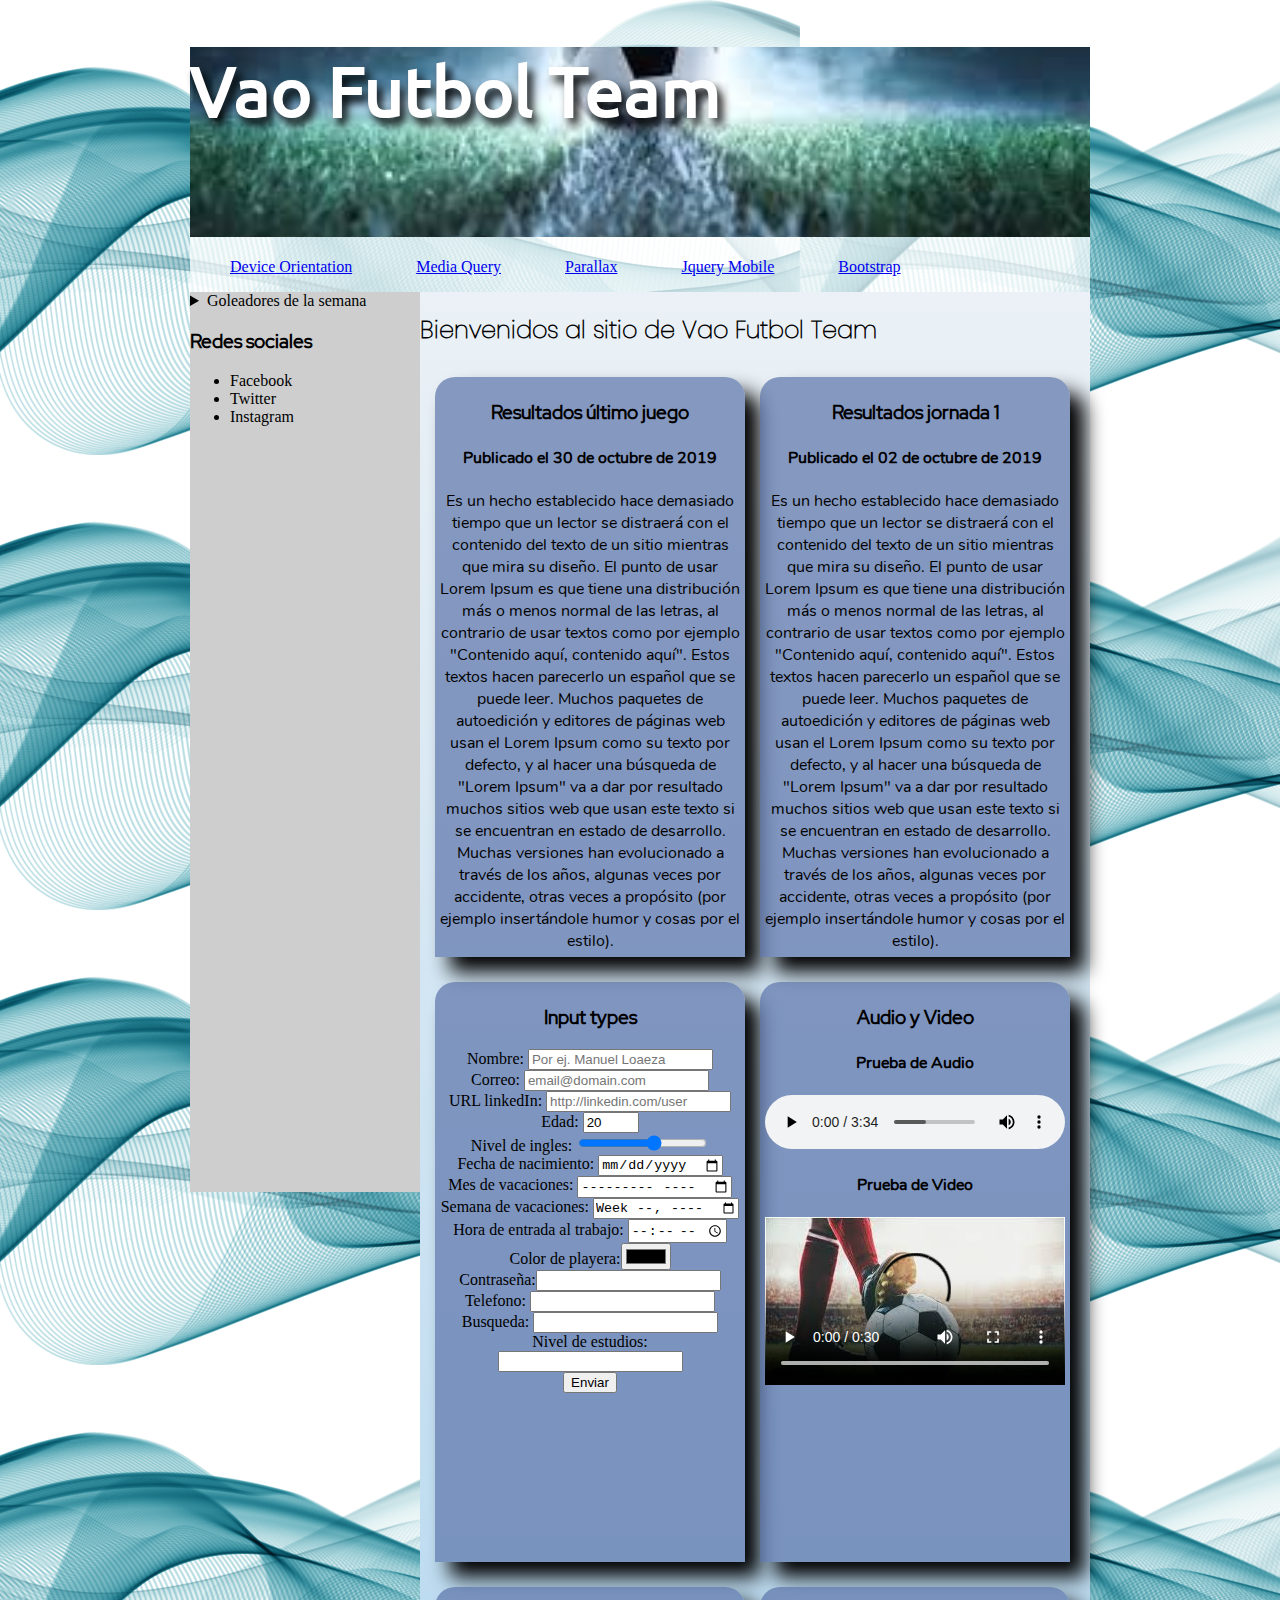
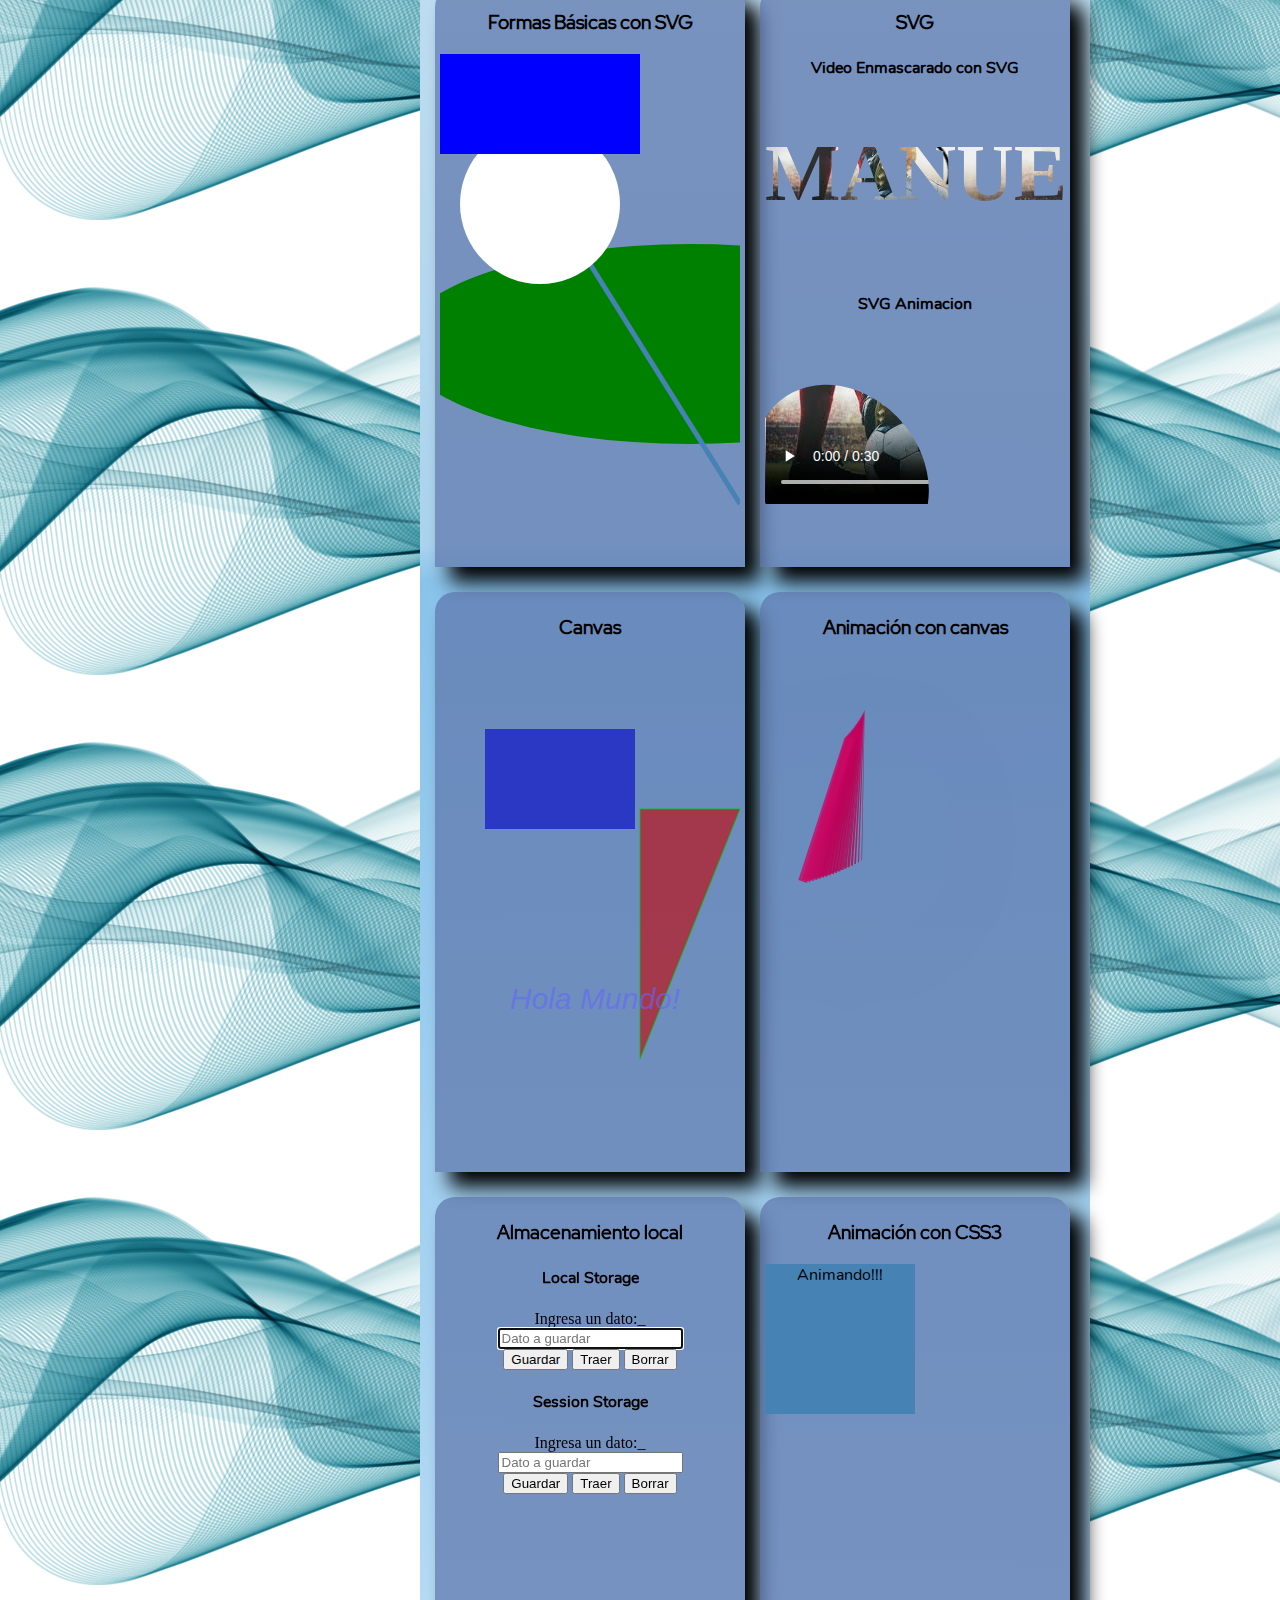
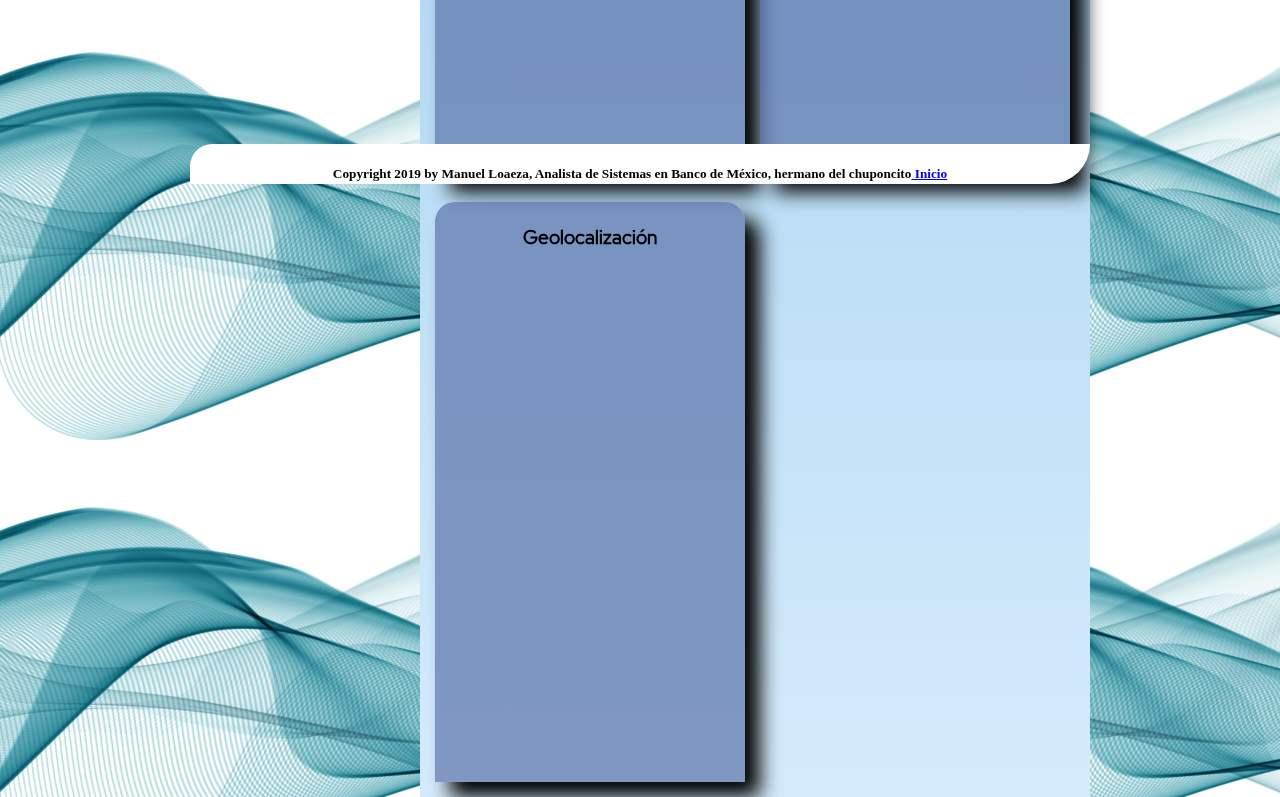
<file: index.html>
<!DOCTYPE html>
<html>
    <head>
        <meta charset="utf-8">
        <title>Vao Futbol Team!  </title>
        <link rel="stylesheet" href="css/styles.css" media="screen">
        <meta name="viewport" content="width=device-width, minimum-scale=1.0, maximum-scale=1.0">

        <script src="js/index-listener.js"></script>
        <script src="js/index-functions.js"></script>
    </head>
    <body onload="cargador()" id="inicio">
        <header>
            <h1>Vao Futbol Team</h1>            
        </header>
        <nav>
            <ul>
                <li><a href="ejemplos2.html">Device Orientation</a></li>
                <li><a href="ejemplos3.html">Media Query</a></li>
                <li><a href="ejemplos4.html">Parallax</a></li>
                <li><a href="ejemplos5.html">Jquery Mobile</a></li>
                <li><a href="ejemplos6.html">Bootstrap</a></li>
                
            </ul>
        </nav>
        <aside>
            <details>
                <summary>Goleadores de la semana</summary>
                <ul>
                    <li>Moises Rivero</li>
                    <li>Hector</li>
                    <li>Chepe</li>
                </ul>
            </details>

            <h3>Redes sociales</h3>
            <ul>
                <li>Facebook</li>
                <li>Twitter</li>
                <li>Instagram</li>
            </ul>
        </aside>
        <section>
            <h2> Bienvenidos al sitio de Vao Futbol Team</h2>
            <article> <!-- -->
                <h3>Resultados último juego</h3>
                <h4>Publicado el <time datetime="2019-10-30"> 30 de octubre de 2019</time></h4> <!-- ejemplo de microdato de tiempo-->
                <p>Es un hecho establecido hace demasiado tiempo que un lector se distraerá con el contenido del texto de un sitio mientras que mira su diseño. El punto de usar Lorem Ipsum es que tiene una distribución más o menos normal de las letras, al contrario de usar textos como por ejemplo "Contenido aquí, contenido aquí". Estos textos hacen parecerlo un español que se puede leer. Muchos paquetes de autoedición y editores de páginas web usan el Lorem Ipsum como su texto por defecto, y al hacer una búsqueda de "Lorem Ipsum" va a dar por resultado muchos sitios web que usan este texto si se encuentran en estado de desarrollo. Muchas versiones han evolucionado a través de los años, algunas veces por accidente, otras veces a propósito (por ejemplo insertándole humor y cosas por el estilo).</p>
            </article>

            <article>
                <h3>Resultados jornada 1</h3>
                <h4>Publicado el <time datetime="2019-10-02"> 02 de octubre de 2019</time></h4>
                <p>Es un hecho establecido hace demasiado tiempo que un lector se distraerá con el contenido del texto de un sitio mientras que mira su diseño. El punto de usar Lorem Ipsum es que tiene una distribución más o menos normal de las letras, al contrario de usar textos como por ejemplo "Contenido aquí, contenido aquí". Estos textos hacen parecerlo un español que se puede leer. Muchos paquetes de autoedición y editores de páginas web usan el Lorem Ipsum como su texto por defecto, y al hacer una búsqueda de "Lorem Ipsum" va a dar por resultado muchos sitios web que usan este texto si se encuentran en estado de desarrollo. Muchas versiones han evolucionado a través de los años, algunas veces por accidente, otras veces a propósito (por ejemplo insertándole humor y cosas por el estilo).</p>
            </article>

            <article>
                <h3>Input types</h3>
                <form method="POST" action="#">
                    Nombre: <input type="text" placeholder="Por ej. Manuel Loaeza"> <br/>
                    Correo: <input type="email" placeholder="email@domain.com"> <br/>
                    URL linkedIn: <input type="url" placeholder="http://linkedin.com/user"><br>
                    Edad: <input type="number" min="18" max="99" value="20" step="2"><br>
                    Nivel de ingles: <input type="range" min="0" max="100" step="10" value="60"><br>
                    Fecha de nacimiento: <input type="date"><br>
                    Mes de vacaciones: <input type="month"><br>
                    Semana de vacaciones: <input type="week"><br>
                    Hora de entrada al trabajo: <input type="time"><br>
                    Color de playera:<input type="color"><br>
                    Contraseña:<input type="password"><br>
                    Telefono: <input type="tel"><br>
                    Busqueda: <input type="search"><br>
                    Nivel de estudios: <input type="text" list="estudios" required><br>
                        <datalist id="estudios">
                            <option label="Bach" value="Bachillerato o Preparatoria"></option>
                            <option label="Lic" value="Licenciatura"></option>
                            <option label="Ing" value="Ingenieria"></option>
                            <option label="Mto" value="Maestria"></option>
                            <option label="Dr" value="Doctorado"></option>
                        </datalist>
                    <input type="submit" value="Enviar">
                </form>
                
            </article>

            <article>
                    <h3>Audio y Video</h3>
                    <h4>Prueba de Audio</h4>
                    <audio loop controls> 
                        <source src="multimedia/son2.mp3" type="audio/mp3">
                    </audio>
                    <h4>Prueba de Video</h4>
                    <video width="300" controls loop poster="images/poster.jpg">
                        <source src="multimedia/video.mp4" type="video/mp4">
                        <source src="multimedia/video.ogv" type="video/ogv">
                        <source src="multimedia/video.webm" type="video/webm">
                    </video>
            </article>

            <article>
                    <h3>Formas Básicas con SVG </h3>
                    <svg width="300" height="550" xmlns="http://www.w3.org/2000/svg">
                        <ellipse cx="250" cy="290" rx="290" ry="100" fill="green"></ellipse>
                        <line x1="50" y1="50" x2="300" y2="450" style="stroke:steelblue;stroke-width:5;"/>
                        <circle cx="100" cy="150" r="80" fill="white"></circle>
                        <rect width="200" height="100" fill="blue"/>
                    </svg>
            </article>

            <article>
                    <h3>SVG</h3>
                    <h4>Video Enmascarado con SVG </h4>
                    <video width="300" controls loop poster="images/poster.jpg" id="videoMask">
                        <source src="multimedia/video.mp4" type="video/mp4">
                        <source src="multimedia/video.ogv" type="video/ogv">
                        <source src="multimedia/video.webm" type="video/webm">
                    </video>
                    <h4>SVG Animacion</h4>
                    <video width="300" controls loop poster="images/poster.jpg" id="ellipseMask">
                        <source src="multimedia/video.mp4" type="video/mp4">
                        <source src="multimedia/video.ogv" type="video/ogv">
                        <source src="multimedia/video.webm" type="video/webm">
                    </video>                    
            </article>

            <article>
                <h3>Canvas</h3>
                <canvas width="300" height="550" id="lienzo"> 
                    Este canvas no es visible para tu navegador, intenta en otro
                </canvas>
            </article>

            <article>
                <h3>Animación con canvas </h3>
                <canvas width="300" height="550" id="miLienzo"> 
                    Este canvas no es visible para tu navegador, intenta en otro
                </canvas>
            </article>

            <article>
                <h3>Almacenamiento local</h3>
                <h4> Local Storage</h4>
                    Ingresa un dato:_ <input type="text" id="datos" placeholder="Dato a guardar" autofocus></input><br>
                    <input type="button" value="Guardar" onclick="almacena();"></input>
                    <input type="button" value="Traer" onclick="obtiene();"></input>
                    <input type="button" value="Borrar" onclick="borrar();"></input>

                <h4> Session Storage</h4>
                    Ingresa un dato:_ <input type="text" id="datos_session" placeholder="Dato a guardar" autofocus></input><br>
                    <input type="button" value="Guardar" onclick="almacena_session();"></input>
                    <input type="button" value="Traer" onclick="obtiene_session();"></input>
                    <input type="button" value="Borrar" onclick="borrar_session();"></input>
            </article>

            <article>
                <h3>Animación con CSS3</h3>
                <div id="cuadroAnimado" >
                    <p>Animando!!!</p>
                </div>

            </article>

            <article>
                <h3>Geolocalización</h3>
                <iframe id="geoMap" width="300" height="500" frameborder="no" src=""> </iframe>

            </article>

        </section>
        <footer>
            <h5 itemscope itemtype="https://schema.org/Person">Copyright 2019 by <span itemprop="givenName">Manuel Loaeza</span>, <span itemprop="jobTitle">Analista de Sistemas</span> en <span itemprop="worksFor"> Banco de México</span>, hermano del <span itemprop="parent">chuponcito</span><a href="#inicio"> Inicio</a></h5>  <!-- ejemplo de microdato de persona ( schema.org)-->    
        </footer>
    </body>
</html>
</file>
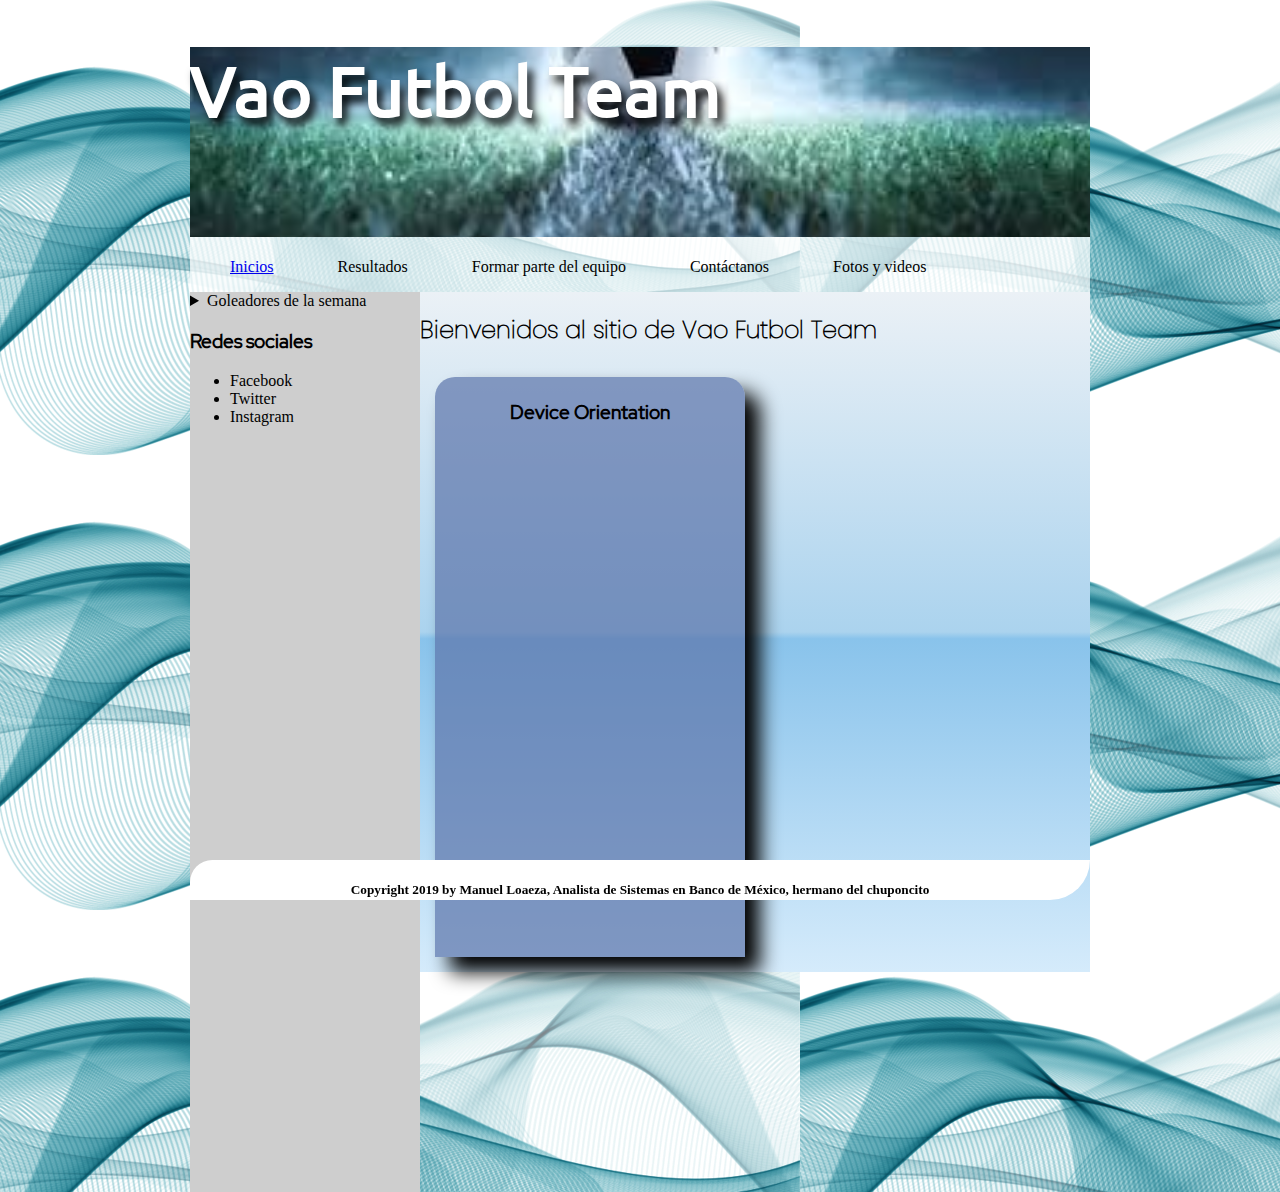
<file: ejemplos2.html>
<!DOCTYPE html>
<html>
    <head>
        <meta charset="utf-8">
        <title>Vao Futbol Team!  </title>
        <link rel="stylesheet" href="css/styles.css" media="screen">
        <link rel="stylesheet" href="css/styles_print.css" media="print">
        <script src="js/ejemplo2-listener.js"></script>
    </head>
    <body onload="detonaEsfera()">
        <header>
            <h1>Vao Futbol Team</h1>            
        </header>
        <nav>
            <ul>
                <li><a href="ejemplos2.html">Inicios</a></li>
                <li>Resultados</li>
                <li>Formar parte del equipo</li>
                <li>Contáctanos</li>
                <li>Fotos y videos</li>
                
            </ul>
        </nav>
        <aside>
            <details>
                <summary>Goleadores de la semana</summary>
                <ul>
                    <li>Moises Rivero</li>
                    <li>Hector</li>
                    <li>Chepe</li>
                </ul>
            </details>

            <h3>Redes sociales</h3>
            <ul>
                <li>Facebook</li>
                <li>Twitter</li>
                <li>Instagram</li>
            </ul>
        </aside>
        <section>
            <h2> Bienvenidos al sitio de Vao Futbol Team</h2>
            <article> <!-- -->
                <h3>Device Orientation</h3>
                <div id="esfera"></div>
                
            </article>
        </section>
        <footer>
            <h5 itemscope itemtype="https://schema.org/Person">Copyright 2019 by <span itemprop="givenName">Manuel Loaeza</span>, <span itemprop="jobTitle">Analista de Sistemas</span> en <span itemprop="worksFor"> Banco de México</span>, hermano del <span itemprop="parent">chuponcito</span></h5> <!-- ejemplo de microdato de persona ( schema.org)-->
        </footer>
    </body>
</html>
</file>
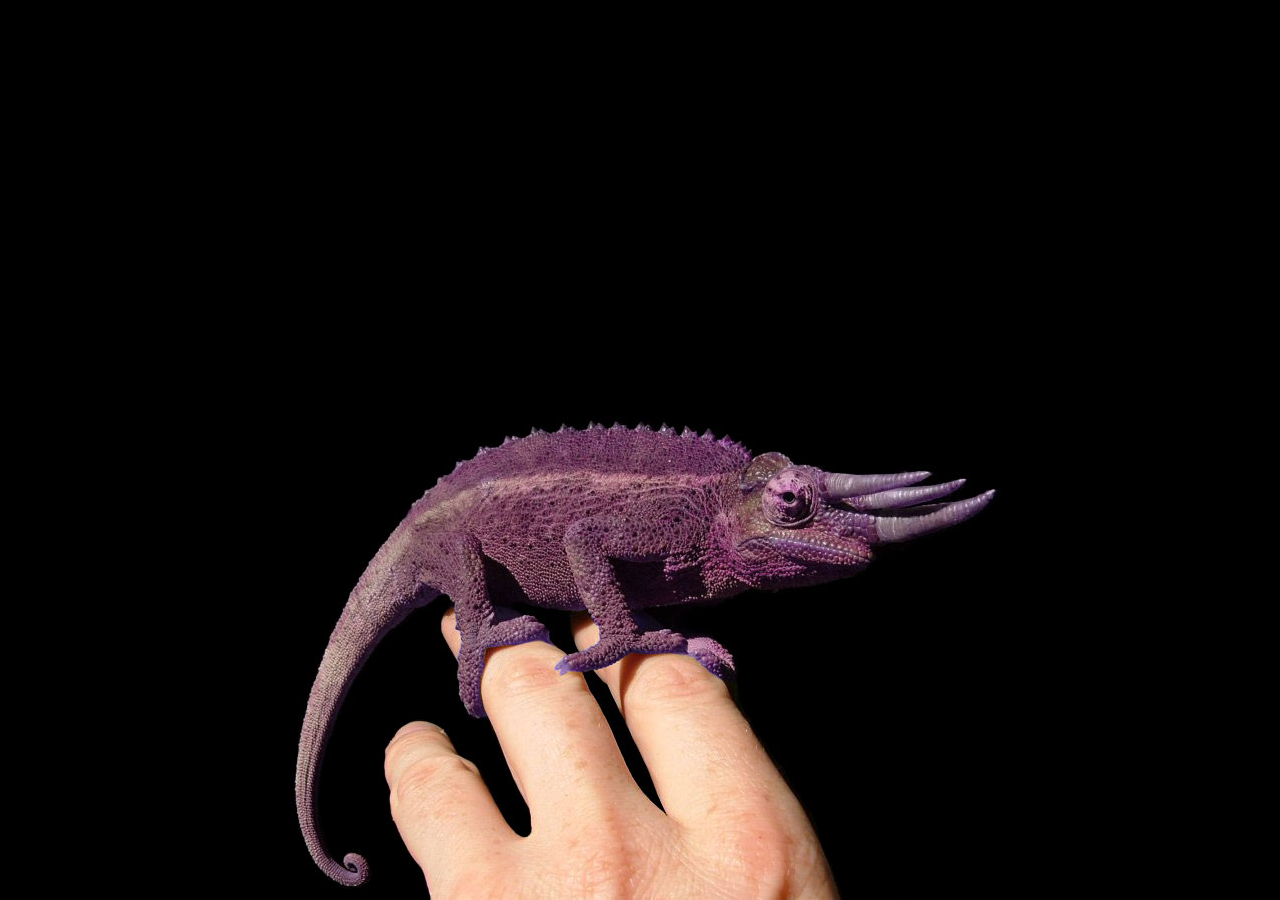
<file: ejemplos3.html>
<!DOCTYPE html>
<html>
    <head>
        <meta charset="utf-8">
        <title>Vao Futbol Team!  </title>
        <link rel="stylesheet" href="css/styles_camaleon.css" media="screen">   
        <meta name="viewport" content="width=device-width, minimum-scale=1.0, maximum-scale=1.0">
        
    </head>
    <body >
               
        
        
    </body>
</html>
</file>
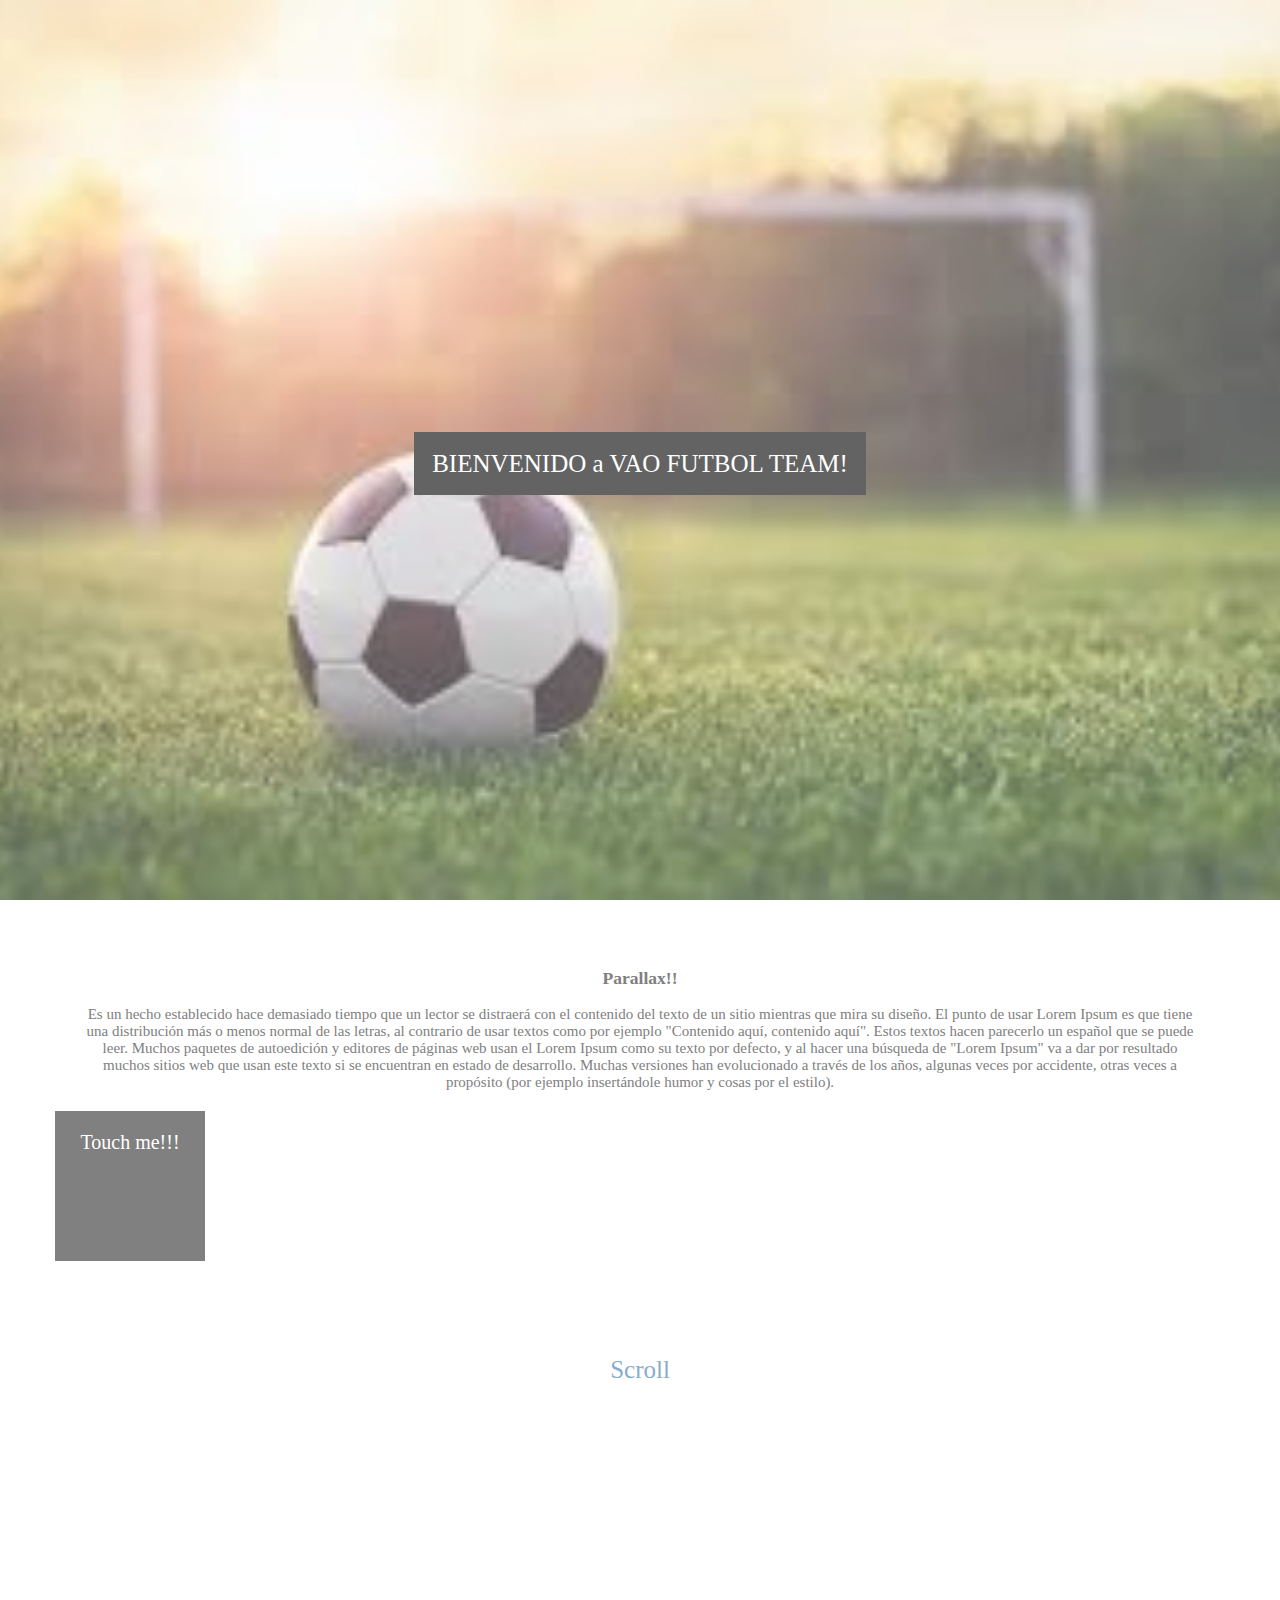
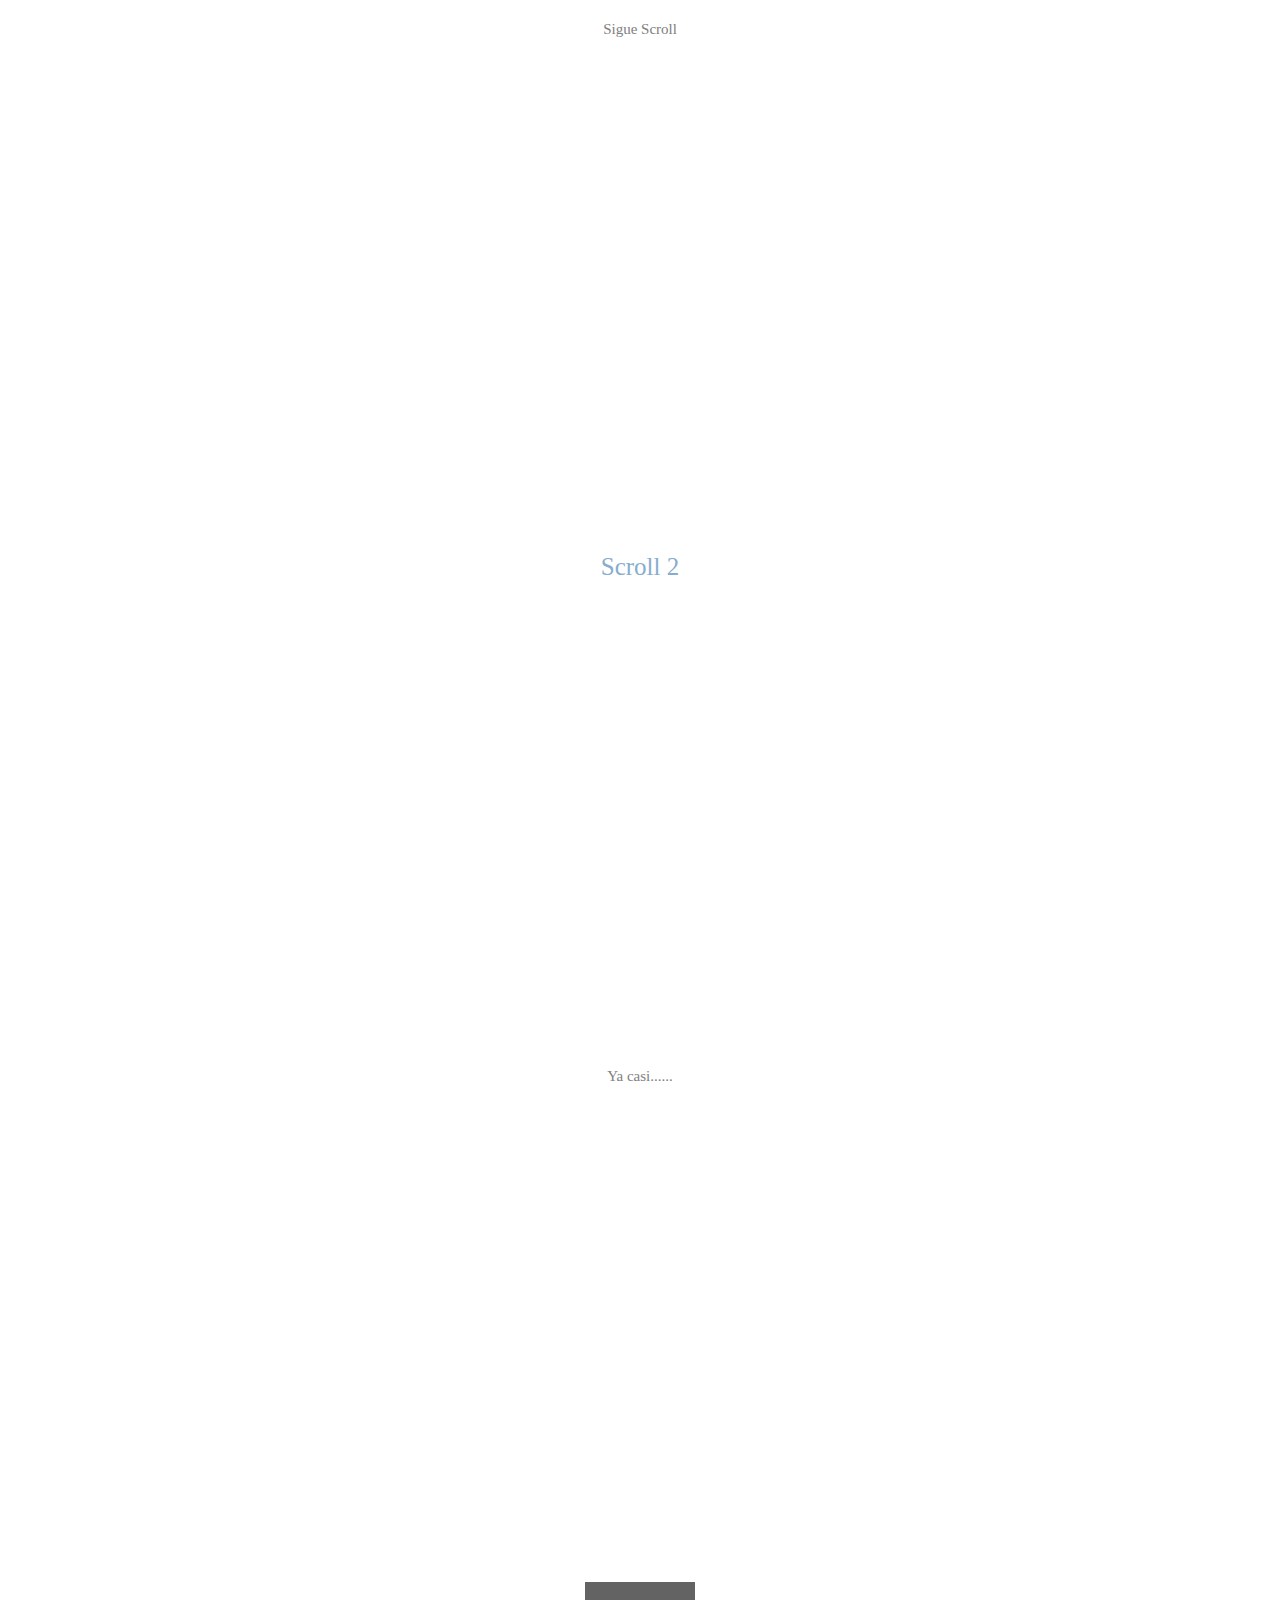
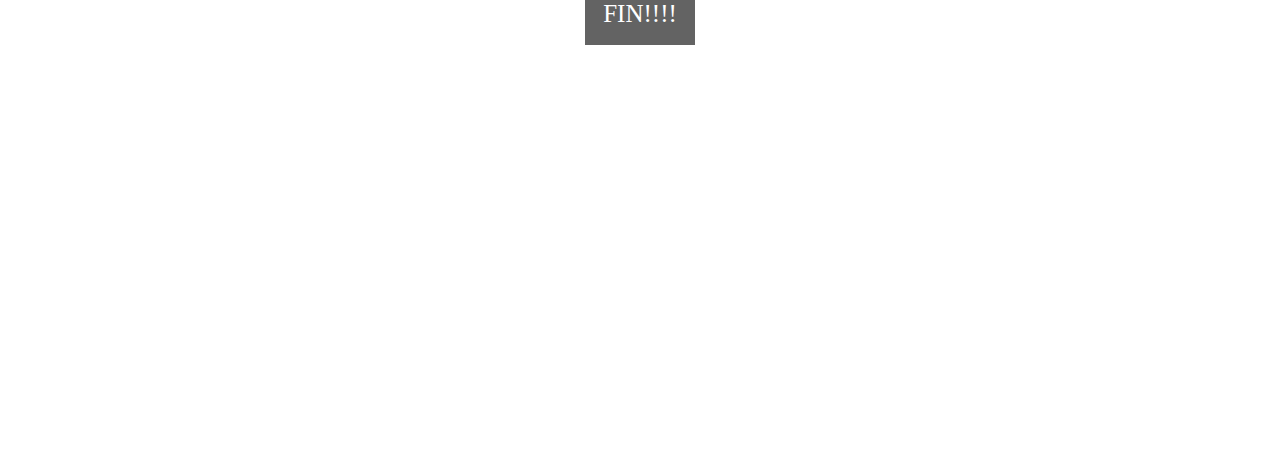
<file: ejemplos4.html>
<!DOCTYPE html>
<html>
    <head>
        <meta charset="utf-8">
        <title>Parallax  </title>
        
        <!--Estilos-->
        <link rel="stylesheet" href="css/styles_parallax.css">   
        <meta name="viewport" content="width=device-width, minimum-scale=1.0, maximum-scale=1.0">
        
        <!-- JQuery Mobile-->
       <!--  <link rel="stylesheet" href="http://code.jquery.com/mobile/1.4.5/jquery.mobile-1.4.5.min.css" />
        <script src="http://code.jquery.com/jquery-1.11.1.min.js"></script>
        <script src="http://code.jquery.com/mobile/1.4.5/jquery.mobile-1.4.5.min.js"></script> -->
        
        <!-- <script src="js/ejemplo4-listener.js"></script> -->

    </head>
    <body">
        <div id="" class="fondoimg_1">
            <div id="" class="textoP">
                <span class="borderP">BIENVENIDO a VAO FUTBOL TEAM!</span>
            </div>
        </div>
        <div id="contenedor1">
            <h3 style="text-align: center;">Parallax!!</h3>
            <p>Es un hecho establecido hace demasiado tiempo que un lector se distraerá con el contenido del texto de un sitio mientras que mira su diseño. El punto de usar Lorem Ipsum es que tiene una distribución más o menos normal de las letras, al contrario de usar textos como por ejemplo "Contenido aquí, contenido aquí". Estos textos hacen parecerlo un español que se puede leer. Muchos paquetes de autoedición y editores de páginas web usan el Lorem Ipsum como su texto por defecto, y al hacer una búsqueda de "Lorem Ipsum" va a dar por resultado muchos sitios web que usan este texto si se encuentran en estado de desarrollo. Muchas versiones han evolucionado a través de los años, algunas veces por accidente, otras veces a propósito (por ejemplo insertándole humor y cosas por el estilo).</p>
            
            <div class="cuadritos">
                        <p>Touch me!!!</p>
            </div> 
        </div>
        <div id="" class="fondoimg_2">
            <div id="" class="textoP">
                <span class="borderP" style="background-color: transparent; font-size: 25px; color:steelblue;"> Scroll</span>
            </div>
        </div>       
        
        <div style="position: relative;">
            <div id="contenedor2" >
                <p>Sigue Scroll</p>
            </div>
        </div>    

        <div id="" class="fondoimg_3">
            <div id="" class="textoP">
                <span class="borderP" style="background-color: transparent; font-size: 25px; color:steelblue;"> Scroll 2</span>
            </div>
        </div> 
        
        <div style="position: relative;">
            <div id="contenedor3" >
                <p>Ya casi......</p>
            </div>
        </div> 

        <div id="" class="fondoimg_1">
            <div id="" class="textoP">
                <span class="borderP">FIN!!!!</span>
            </div>
        </div>

    </body>
</html>
</file>
<file: css/styles.css>
body{
    width: 900px;
    height: auto;
    margin: 0 auto;
    background-image: url(../images/patron1.png),url(../images/patron1.png);  /* Multiples background solo en css3*/
    background-color: white;
    /*font-family: 'Segoe UI', Tahoma, Geneva, Verdana, sans-serif;*/
 
}

header{
    width:900px;
    height:190px;
    color:white;
    background-image: url(../images/banner01.jpg) ;
    background-position: center;
    background-size: 100%;
}

nav{
    width:900px;
    height: 50px;
    background-color:rgba(255, 255, 255, 0.7);
    padding-top: 5px;
}

nav ul li{
    display:inline;
    list-style-type: none;
    margin-right: 60px;
}

aside{
    width:230px;
    background-color: #CECECE;
    height:900px;
    float:left;
}

section{
    
    width:670px;
    height: auto;
    float:left;
    /* Permalink - use to edit and share this gradient: https://colorzilla.com/gradient-editor/#ebf1f6+0,abd3ee+50,89c3eb+51,d5ebfb+100;Blue+Gloss+%234 */
    background: rgb(235,241,246); /* Old browsers */
    background: -moz-linear-gradient(top, rgba(235,241,246,1) 0%, rgba(171,211,238,1) 50%, rgba(137,195,235,1) 51%, rgba(213,235,251,1) 100%); /* FF3.6-15 */
    background: -webkit-linear-gradient(top, rgba(235,241,246,1) 0%,rgba(171,211,238,1) 50%,rgba(137,195,235,1) 51%,rgba(213,235,251,1) 100%); /* Chrome10-25,Safari5.1-6 */
    background: linear-gradient(to bottom, rgba(235,241,246,1) 0%,rgba(171,211,238,1) 50%,rgba(137,195,235,1) 51%,rgba(213,235,251,1) 100%); /* W3C, IE10+, FF16+, Chrome26+, Opera12+, Safari7+ */
    filter: progid:DXImageTransform.Microsoft.gradient( startColorstr='#ebf1f6', endColorstr='#d5ebfb',GradientType=0 ); /* IE6-9 */

}

article{
    height: 570px;
    width: 300px;
    background-color:rgba(91, 116, 169, 0.7);
    float: left;
    margin-left: 15px;
    margin-bottom: 15px;
    margin-top:10px;
    padding:5px;
    text-align: center;
    border-radius: 20px 20px 0px 0px; 
    box-shadow: 15px 15px 20px black; /* x ,y intensidad , color*/

    /*efecto transicional por elemento o todo(all)*/
    transition: all 1.5s;
    /*transition: border-radius 1.5s;*/

}

article:hover{
    border-radius: 30px 30px 20px 20px;
    box-shadow: -15px -15px 40px slategrey;

    /*transform para mover objectos (DOM)*/
    
    -webkit-transform: scale(1.1);
    -moz-transform: rotate(360deg);
}

footer{

    background-color: #FFF;
    border-radius: 25px 0px 45px 0px;
    width:900px;
    height:20px;
    text-align: center;
    position: fixed;
    bottom: 0px;    
    padding-bottom: 20px;
}

@font-face{
    font-family: miFuente1;
    src:url(../fonts/font1.ttf);    
}
@font-face{
    font-family: miFuente2;
    src:url(../fonts/font2.ttf);    
}
@font-face{
    font-family: miFuente3;
    src:url(../fonts/font3.ttf);    
}
@font-face{
    font-family: miFuente4;
    src:url(../fonts/font4.ttf);    
}

h1{
    font-family: miFuente1;
    text-shadow: 5px 7px 10px black;
    font-size: 4.375em; /*em en pixeles 1 em aprox 16 px*/ 
}
h2{
    font-family: miFuente2;
}
h3{
    font-family: miFuente3;
}
h4,p{
    font-family: miFuente4;
}

#videoMask{
    mask:url(../images/text.svg);
    -webkit-mask:url(../images/text.svg);
    -moz-mask:url(../images/text.svg);
    
}

#ellipseMask{
    mask:url(../images/elipse.svg);
    -webkit-mask:url(../images/elipse.svg);
    -moz-mask:url(../images/elipse.svg);
    
}

#cuadroAnimado{
    width:150px;
    height:150px;
    background-color: steelblue;
    position: relative;
    animation: miAnimacion 15s;
    -webkit-animation: miAnimacion 15s;
    -moz-animation: miAnimacion 15s;
}

@-webkit-keyframes miAnimacion{
    0%{
        background-color: steelblue;
        left:0px;
        top:0px;
    }
    15%{
        background-color: blue;
        left:250px;
        top:0px;
    }
    45%{
        background-color: yellow;
        left:280px;
        top:400px;
    }
    70%{
        background-color: green;
        transform:rotate(-360deg);
    }
    100%{
        background-color: steelblue;
        left:0px;
        top:0px;
        transform: skewX(50deg);
    }
}

@-moz-keyframes miAnimacion{
    0%{
        color: steelblue;
        left:0px;
        top:0px;
    }
    15%{
        color: blue;
        left:250px;
        top:0px;
    }
    45%{
        color: yellow;
        left:280px;
        top:400px;
    }
    70%{
        color: green;
        transform:scale(1.5);
    }
    100%{
        color: steelblue;
        left:0px;
        top:0px;
        box-shadow:30px 30px 10px red;
    }
}

#esfera{
    position: absolute;
    width: 150px;
    height: 150px;
    background-color: steelblue;
    border-radius: 50%;
    transition:all;
    -webkit-transition:all;
    -moz-transition:all;


}

@media screen and (max-width:760px){
    body{
        width: 100%;
        background-image: none;
        background-color: gray;             
    }
    
    header{
        width:100%;
        height: 90px;
        position: fixed;
        color:white;
        background-size: 50%;
        top:0px;
        z-index:10000;
    }
    
    nav{
        width:100%;
        z-index:10001;    
        margin-top:90px;            
        height:120px;
    }
    
    nav ul li{
        display:block;
        list-style-type: none;
       
    }
    
    aside{
        width:100%;
        background-color: green;
        height:auto;                    
    }
    
    section{
        width:100%;
        background-color: slateblue;        
    }
    
    article{
        width: 85%;
        background-color: steelblue;
        border-radius: 0px 0px 20px 20px; 
        box-shadow:none;
        transition:none;
    }
    
    article:hover{
        border-radius:none;
        box-shadow:none;
        -webkit-transform:none;
        -moz-transform:none;
    }

    footer{    
        background-color: azure;
        border-radius: 0px 15px 0px 15px;
        width:100%;
        height:40px;        
    }

        
    h1{
        font-size: 2.813em; /*em en pixeles 1 em aprox 16 px*/ 
    }
    h2{
        font-size: 1.875em;
    }
    h3{
        font-size: 1.250em;
    }
    h4,p{
        font-size: 1em;
    }
  
}
</file>
<file: css/styles_print.css>
body{
    width: 900px;
    height: auto;
    margin: 0 auto;
    background-image: url(../images/patron1.png),url(../images/patron1.png);  /* Multiples background solo en css3*/
    background-color: white;
    /*font-family: 'Segoe UI', Tahoma, Geneva, Verdana, sans-serif;*/
 
}

header{
    width:900px;
    height:190px;
    color:white;
    background-image: url(../images/banner01.jpg) ;
    background-position: center;
    background-size: 100%;
}

nav{
    width:900px;
    height: 50px;
    background-color:rgba(255, 255, 255, 0.7);
    padding-top: 5px;
}

nav ul li{
    display:inline;
    list-style-type: none;
    margin-right: 60px;
}

aside{
    width:230px;
    background-color: #CECECE;
    height:900px;
    float:left;
}

section{
    
    width:670px;
    height: auto;
    float:left;
    background-color: gray;
}

article{
    height: 300px;
    width:  600px;
    background-color:rgba(91, 116, 169, 0.7);
    float: left;
    margin-left: 15px;
    margin-bottom: 15px;
    margin-top:10px;
    padding:5px;
    text-align: center;
    border-radius: 20px 20px 0px 0px; 
}

footer{

    background-color: #FFF;
    border-radius: 25px 0px 45px 0px;
    width:900px;
    height:20px;
    text-align: center;
    position: fixed;
    bottom: 0px;    
    padding-bottom: 20px;
}

@font-face{
    font-family: miFuente1;
    src:url(../fonts/font1.ttf);    
}
@font-face{
    font-family: miFuente2;
    src:url(../fonts/font2.ttf);    
}
@font-face{
    font-family: miFuente3;
    src:url(../fonts/font3.ttf);    
}
@font-face{
    font-family: miFuente4;
    src:url(../fonts/font4.ttf);    
}

h1{
    font-family: miFuente1;    
    font-size: 70px; /*em en pixeles 1 em aprox 16 px*/ 
}
h2{
    font-family: miFuente2;
    font-size: 30px; 
}
h3{
    font-family: miFuente3;
    font-size: 30px; 
}
h4,p{
    font-family: miFuente4;
    font-size: 20px; 
}
</file>
<file: css/styles_camaleon.css>
html, body{
    height:100%;
}

html{
    background: #000 url(../images/camaleon2.jpg) 50% 100% no-repeat;
}


body{
    margin:0px;
    padding:0px;
    background: #000 url(../images/camaleon.jpg) 50% 100% no-repeat;
    transition: opacity 2.5s;
    -webkit-transition: opacity 2.5s;
    -moz-transition: opacity 2.5s;
}


/*Media Query
    POrtrait ->Vertical
    Landscape -> Horizontal
*/
@media screen and  (orientation:portrait){
    body{
        opacity: 1;
    }
}
@media screen and  (orientation:landscape){
    body{
        opacity: 0;
    }
}

@media screen and (min-width:481px) and (max-width:750px){
    html,body{
        background-size:40% auto;
        -webkit-background-size:40% auto;
        -moz-background-size:40% auto;
    }
}

@media screen and (min-width:0px) and (max-width:480px){
    body{
        opacity:1;
    }
    html,body{
        background-size:70% auto;
        -webkit-background-size:70% auto;
        -moz-background-size:70% auto;
    }
}

@media screen and (min-width:751px) and (max-width:900px){
    body{
        opacity:0;
    }
    html,body{
        background-size:50% auto;
        -webkit-background-size:50% auto;
        -moz-background-size:50% auto;
    }
}
</file>
<file: css/styles_parallax.css>
body, html{
    height:100%;
    margin:0px;
    font-size:15px;
    color:#777;
}

.fondoimg_1, .fondoimg_2, .fondoimg_3{
    position: relative;
    opacity: 0.65;
    background-size: cover;
    background-position: center;
    background-repeat: no-repeat;
    background-attachment: fixed;
}

.fondoimg_1{
    background-image: url('../images/parallax1.jpg');
    min-height:100%;
}
.fondoimg_2{
    background-image: url('../images/parallax2.jpg');
    min-height:400px;
}
.fondoimg_3{
    background-image: url('../images/parallax3.jpg');
    min-height:100%;
}

.textoP{
    position: absolute;
    left:0px;
    top:50%;
    width:100%;
    text-align:center;
    color:black;
}

.textoP span.borderP{
    background-color: #111;
    color:white;
    padding:18px;
    font-size: 25px;
}

#contenedor1, #contenedor2,#contenedor3{
    color:gray;
    background-color: white;
    text-align: center;
    padding:50px 80px;
}

.cuadritos{
    position:absolute;
    background-color: gray;
    left:50px;
    width:150px;
    height:150px;
    margin:5px;
    font-size:20px;
    color:white;
    z-index:1000000;
}
</file>
